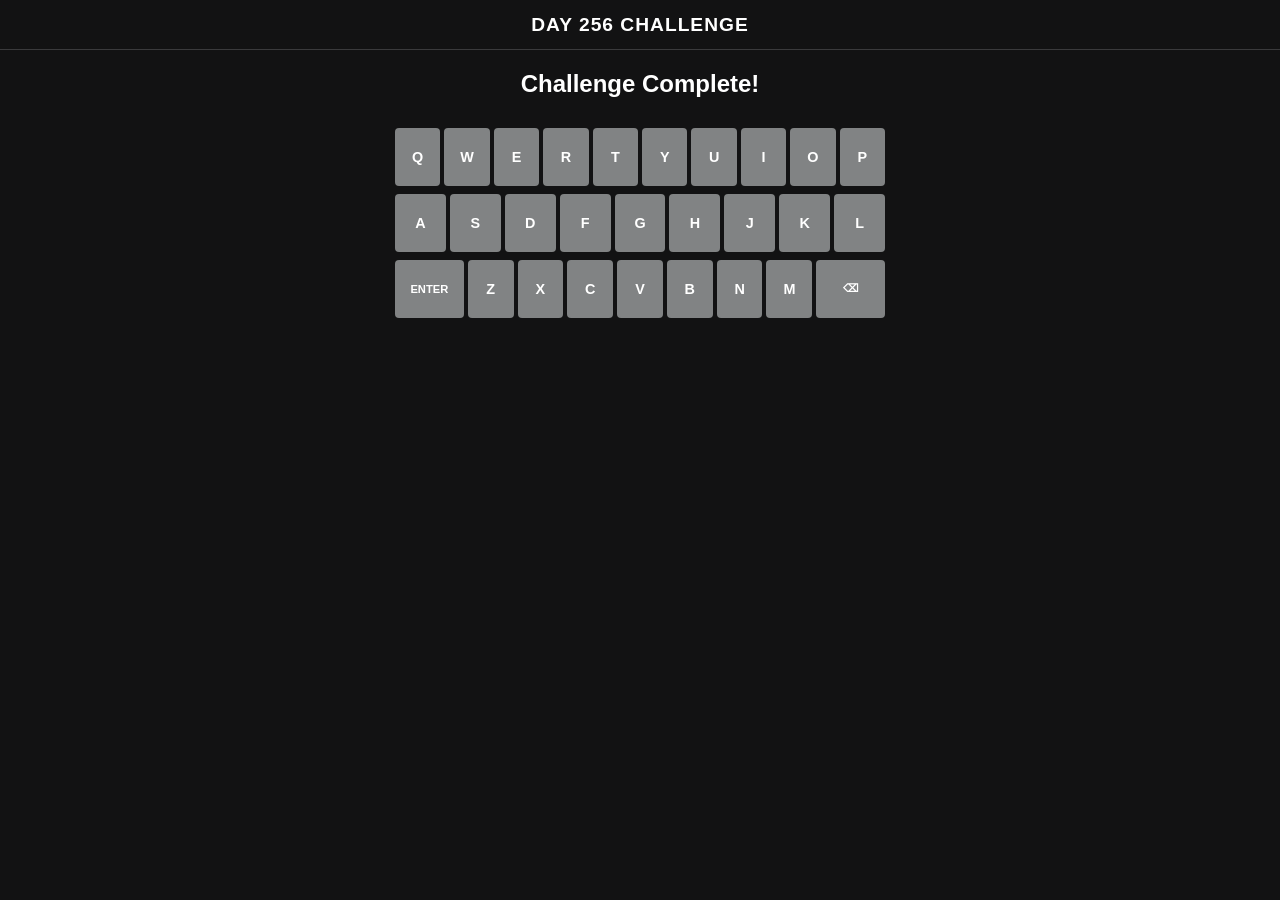
<file: index.html>
<!DOCTYPE html>
<html lang="en">
<head>
    <meta charset="UTF-8">
    <meta name="viewport" content="width=device-width, initial-scale=1.0, maximum-scale=1.0, user-scalable=no, viewport-fit=cover">
    <title>5-Day Wordle Challenge</title>
    <style>
        :root {
            --green: #6aaa64; --yellow: #c9b458; --gray: #3a3a3c;
            --black: #121213; --border: #3a3a3c; --white: #ffffff;
            --tile-size: min(65px, 13vw);
        }
        
        * { box-sizing: border-box; touch-action: manipulation; }

        body {
            background-color: var(--black); color: var(--white);
            font-family: -apple-system, BlinkMacSystemFont, "Segoe UI", Roboto, Helvetica, Arial, sans-serif;
            display: flex; flex-direction: column; 
            height: 100vh; height: -webkit-fill-available;
            margin: 0; overflow: hidden;
        }

        header { border-bottom: 1px solid var(--border); height: 50px; display: flex; align-items: center; justify-content: center; }
        header h1 { font-size: 1.2rem; margin: 0; text-transform: uppercase; letter-spacing: 1px; }

        #game-container { flex-grow: 1; display: flex; flex-direction: column; justify-content: center; align-items: center; gap: 5px; }
        .row { display: flex; gap: 5px; }

        /* Shake animation for invalid words */
        .shake { animation: shake 0.5s; }
        @keyframes shake {
            0%, 100% { transform: translateX(0); }
            20%, 60% { transform: translateX(-5px); }
            40%, 80% { transform: translateX(5px); }
        }

        .tile {
            width: var(--tile-size); height: var(--tile-size); 
            border: 2px solid var(--border);
            display: flex; justify-content: center; align-items: center;
            font-size: 1.8rem; font-weight: bold; text-transform: uppercase;
        }

        .tile[data-state="correct"] { background-color: var(--green); border-color: var(--green); }
        .tile[data-state="present"] { background-color: var(--yellow); border-color: var(--yellow); }
        .tile[data-state="absent"] { background-color: var(--gray); border-color: var(--gray); }
        
        #keyboard { padding: 10px 5px calc(10px + env(safe-area-inset-bottom)); width: 100%; max-width: 500px; margin: 0 auto; }
        .kb-row { display: flex; justify-content: center; gap: 4px; margin-bottom: 8px; }
        .key {
            background-color: #818384; border-radius: 4px; height: 58px;
            display: flex; justify-content: center; align-items: center;
            cursor: pointer; font-weight: bold; flex: 1; font-size: 0.9rem;
        }
        .key.large { flex: 1.5; font-size: 0.7rem; }

        /* Notification Toast */
        #toast {
            position: fixed; top: 15%; left: 50%; transform: translateX(-50%);
            background: white; color: black; padding: 10px 20px; border-radius: 5px;
            font-weight: bold; display: none; z-index: 1000;
        }

        #modal {
            position: fixed; top: 50%; left: 50%; transform: translate(-50%, -50%);
            background: #1a1a1b; padding: 25px; border-radius: 12px; border: 1px solid var(--border);
            text-align: center; display: none; z-index: 100; width: 85%; max-width: 320px;
        }
        #modal button { background: var(--green); color: white; border: none; padding: 12px 24px; font-weight: bold; border-radius: 4px; width: 100%; margin-top: 20px; }
    </style>
</head>
<body>

<div id="toast">Not in word list</div>
<header><h1>Day <span id="day-number">1</span> Challenge</h1></header>
<div id="game-container"></div>

<div id="keyboard">
    <div class="kb-row">
        <div class="key" onclick="handleKey('Q')">Q</div><div class="key" onclick="handleKey('W')">W</div><div class="key" onclick="handleKey('E')">E</div><div class="key" onclick="handleKey('R')">R</div><div class="key" onclick="handleKey('T')">T</div><div class="key" onclick="handleKey('Y')">Y</div><div class="key" onclick="handleKey('U')">U</div><div class="key" onclick="handleKey('I')">I</div><div class="key" onclick="handleKey('O')">O</div><div class="key" onclick="handleKey('P')">P</div>
    </div>
    <div class="kb-row">
        <div class="key" onclick="handleKey('A')">A</div><div class="key" onclick="handleKey('S')">S</div><div class="key" onclick="handleKey('D')">D</div><div class="key" onclick="handleKey('F')">F</div><div class="key" onclick="handleKey('G')">G</div><div class="key" onclick="handleKey('H')">H</div><div class="key" onclick="handleKey('J')">J</div><div class="key" onclick="handleKey('K')">K</div><div class="key" onclick="handleKey('L')">L</div>
    </div>
    <div class="kb-row">
        <div class="key large" onclick="handleKey('ENTER')">ENTER</div>
        <div class="key" onclick="handleKey('Z')">Z</div><div class="key" onclick="handleKey('X')">X</div><div class="key" onclick="handleKey('C')">C</div><div class="key" onclick="handleKey('V')">V</div><div class="key" onclick="handleKey('B')">B</div><div class="key" onclick="handleKey('N')">N</div><div class="key" onclick="handleKey('M')">M</div>
        <div class="key large" onclick="handleKey('BACKSPACE')">⌫</div>
    </div>
</div>

<div id="modal">
    <h2 id="modal-title"></h2>
    <p id="modal-msg"></p>
    <button onclick="share()">SHARE RESULTS 📋</button>
</div>

<script>
    const CHALLENGE_WORDS = ["COCCI", "BLAST", "SERUM", "STAIN", "CROSS"];
    const START_DATE = new Date("2026-03-24"); 
    
    let validWords = new Set();
    const dayIndex = Math.floor((new Date() - START_DATE) / (1000 * 60 * 60 * 24));
    const targetWord = (dayIndex >= 0 && dayIndex < 5) ? CHALLENGE_WORDS[dayIndex].toUpperCase() : "DONE";
    
    let currentGuess = "";
    let guesses = [];
    let gameOver = false;

    // Load dictionary from a public URL
    async function loadDictionary() {
        try {
            const resp = await fetch('https://raw.githubusercontent.com/charlesreid1/five-letter-words/master/sgb-words.txt');
            const text = await resp.text();
            validWords = new Set(text.toUpperCase().split('\n').map(w => w.trim()));
            // Also ensure your specific challenge words are in the valid list
            CHALLENGE_WORDS.forEach(w => validWords.add(w.toUpperCase()));
        } catch (e) {
            console.error("Dictionary failed to load", e);
        }
    }

    function initBoard() {
        document.getElementById('day-number').innerText = dayIndex + 1;
        const container = document.getElementById('game-container');
        if (targetWord === "DONE") {
            container.innerHTML = "<h2>Challenge Complete!</h2>";
            return;
        }
        for (let i = 0; i < 6; i++) {
            const row = document.createElement('div');
            row.className = 'row';
            row.id = `row-${i}`;
            for (let j = 0; j < 5; j++) {
                const tile = document.createElement('div');
                tile.className = 'tile';
                tile.id = `tile-${i}-${j}`;
                row.appendChild(tile);
            }
            container.appendChild(row);
        }
        const storageKey = `wordle_day_${dayIndex}`;
        const saved = JSON.parse(localStorage.getItem(storageKey));
        if (saved) { 
            guesses = saved.guesses; 
            gameOver = saved.gameOver;
            guesses.forEach((g, i) => revealWord(g, i));
            if (gameOver) setTimeout(showModal, 500);
        }
    }

    function handleKey(key) {
        if (gameOver || targetWord === "DONE") return;
        if (key === "ENTER") {
            if (currentGuess.length === 5) submitGuess();
        } else if (key === "BACKSPACE" || key === "⌫") {
            currentGuess = currentGuess.slice(0, -1);
        } else if (currentGuess.length < 5 && /^[A-Z]$/.test(key)) {
            currentGuess += key;
        }
        updateBoard();
    }

    function updateBoard() {
        const rowIdx = guesses.length;
        if (rowIdx > 5) return;
        for (let j = 0; j < 5; j++) {
            const tile = document.getElementById(`tile-${rowIdx}-${j}`);
            tile.innerText = currentGuess[j] || "";
            tile.style.borderColor = currentGuess[j] ? "#565758" : "";
        }
    }

    function showToast(msg) {
        const t = document.getElementById('toast');
        t.innerText = msg;
        t.style.display = 'block';
        setTimeout(() => t.style.display = 'none', 2000);
        
        const currentRow = document.getElementById(`row-${guesses.length}`);
        currentRow.classList.add('shake');
        setTimeout(() => currentRow.classList.remove('shake'), 500);
    }

    function submitGuess() {
        if (!validWords.has(currentGuess)) {
            showToast("Not in word list");
            return;
        }

        guesses.push(currentGuess);
        revealWord(currentGuess, guesses.length - 1);
        
        if (currentGuess === targetWord || guesses.length === 6) {
            gameOver = true;
            setTimeout(showModal, 1000);
        }
        
        localStorage.setItem(`wordle_day_${dayIndex}`, JSON.stringify({guesses, gameOver}));
        currentGuess = "";
    }

    function revealWord(guess, rowIdx) {
        const rowTiles = Array.from({length: 5}, (_, j) => document.getElementById(`tile-${rowIdx}-${j}`));
        const targetArr = targetWord.split('');
        
        guess.split('').forEach((letter, i) => {
            if (letter === targetWord[i]) {
                rowTiles[i].setAttribute('data-state', 'correct');
                targetArr[i] = null;
            }
        });

        guess.split('').forEach((letter, i) => {
            if (rowTiles[i].getAttribute('data-state')) return;
            const idx = targetArr.indexOf(letter);
            if (idx !== -1) {
                rowTiles[i].setAttribute('data-state', 'present');
                targetArr[idx] = null;
            } else {
                rowTiles[i].setAttribute('data-state', 'absent');
            }
        });
    }

    function showModal() {
        const win = guesses[guesses.length - 1] === targetWord;
        document.getElementById('modal-title').innerText = win ? "Genius!" : "Next time!";
        document.getElementById('modal-msg').innerText = win ? `Solved in ${guesses.length}/6` : `Word: ${targetWord}`;
        document.getElementById('modal').style.display = 'block';
    }

    async function share() {
        let grid = `Challenge Day ${dayIndex + 1} (${guesses.length}/6)\n`;
        guesses.forEach(g => {
            let rowStates = new Array(5).fill('⬛');
            let tempTarget = targetWord.split('');
            g.split('').forEach((l, i) => { if (l === targetWord[i]) { rowStates[i] = '🟩'; tempTarget[i] = null; } });
            g.split('').forEach((l, i) => {
                if (rowStates[i] !== '🟩') {
                    let idx = tempTarget.indexOf(l);
                    if (idx !== -1) { rowStates[i] = '🟨'; tempTarget[idx] = null; }
                }
            });
            grid += rowStates.join('') + "\n";
        });
        if (navigator.share) await navigator.share({ text: grid });
        else { navigator.clipboard.writeText(grid); alert("Copied!"); }
    }

    window.addEventListener('keydown', (e) => handleKey(e.key.toUpperCase()));
    loadDictionary().then(initBoard);
</script>
</body>
</html>
</file>
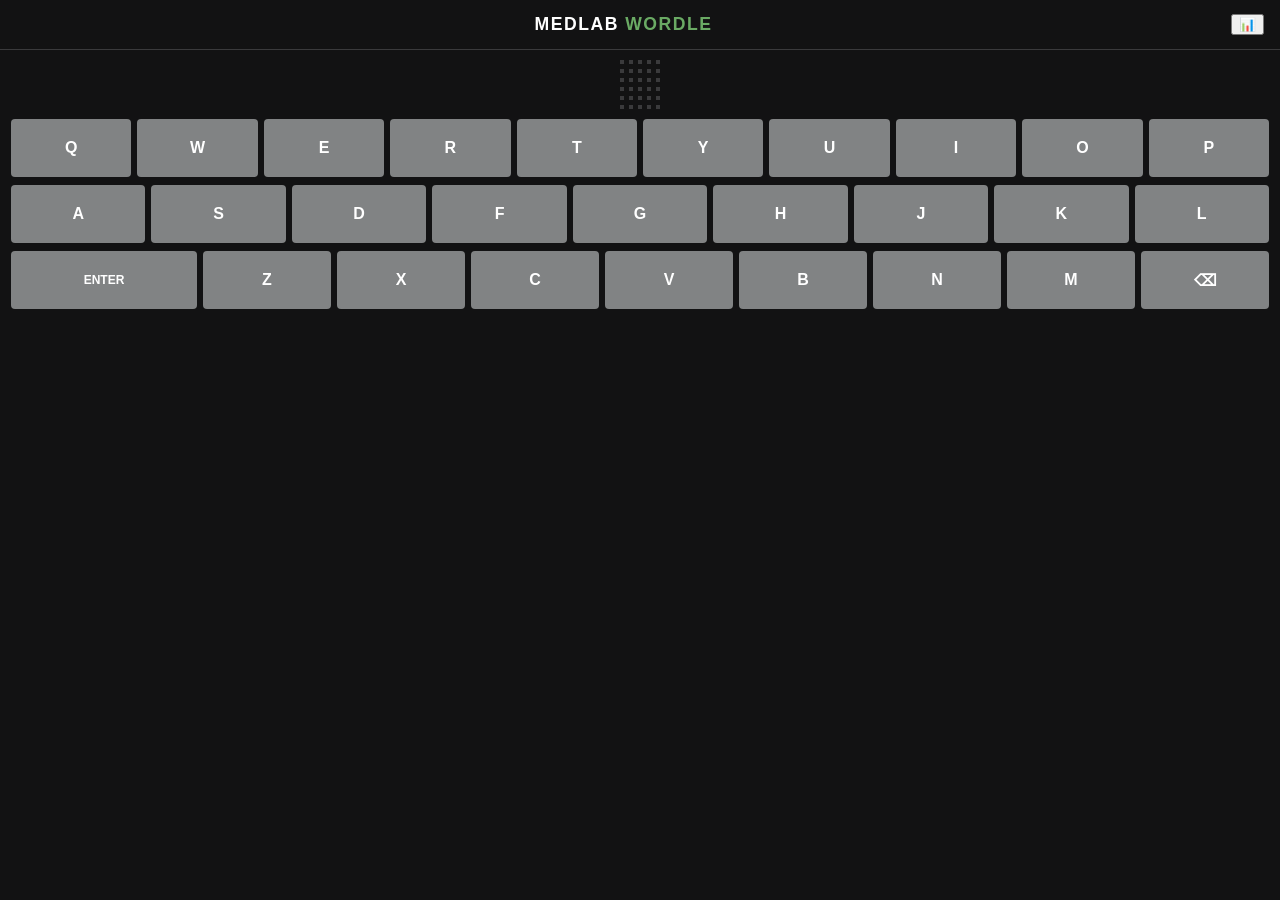
<file: medlab/wordle/index.html>
<!DOCTYPE html>
<html lang="en">
<head>
    <meta charset="UTF-8">
    <meta name="viewport" content="width=device-width, initial-scale=1.0, maximum-scale=1.0, user-scalable=0, viewport-fit=cover">
    <title>BCIT MedLab Wordle</title>
    <link rel="stylesheet" href="style.css">
</head>
<body>
    <header>
        <div class="menu-left"></div>
        <h1>MEDLAB <span class="highlight">WORDLE</span></h1>
        <div class="menu-right">
            <button id="stats-btn" onclick="showStats()">📊</button>
        </div>
    </header>

    <main id="game-container">
        <div id="board"></div>
    </main>

    <div id="keyboard"></div>

    <div id="modal-overlay" class="hidden">
        <div class="modal">
            <h2 id="modal-title">STATISTICS</h2>
            <div id="stats-content"></div>
            <p id="modal-message"></p>
            <div id="share-section" class="hidden">
                <button id="share-btn">SHARE RESULTS 📤</button>
            </div>
            <button class="close-btn" onclick="closeModal()">CLOSE</button>
        </div>
    </div>

    <div id="toast-container"></div>

    <script src="script.js"></script>
</body>
</html>
</file>
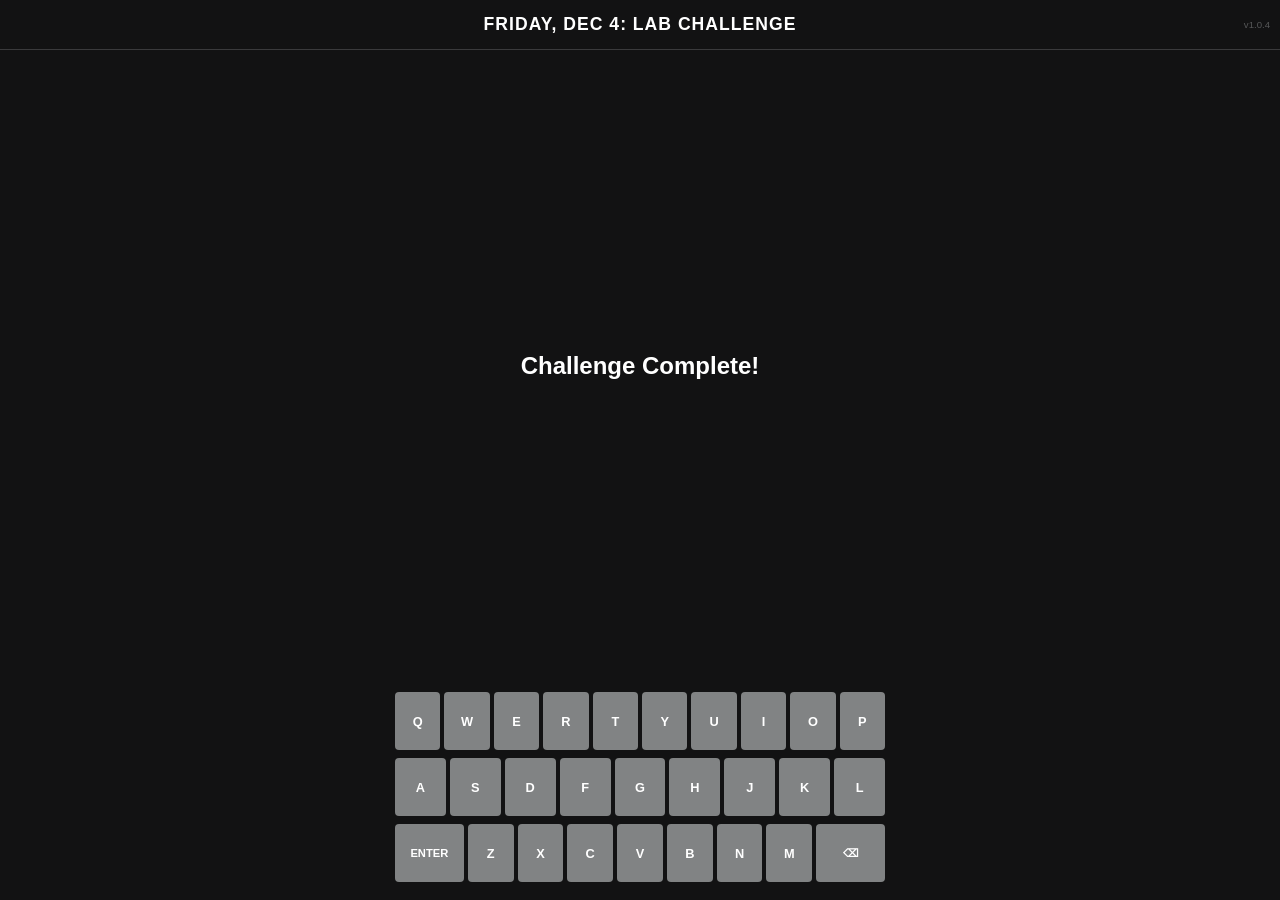
<file: test.html>
<!DOCTYPE html>
<html lang="en">
<head>
    <meta charset="UTF-8">
    <meta name="viewport" content="width=device-width, initial-scale=1.0, maximum-scale=1.0, user-scalable=no, viewport-fit=cover">
    <title>MedLab Wordle Challenge</title>
    <style>
        :root {
            --green: #6aaa64; --yellow: #c9b458; --gray: #3a3a3c;
            --black: #121213; --border: #3a3a3c; --white: #ffffff;
            --tile-size: min(65px, 13vw);
        }
        * { box-sizing: border-box; }
        body {
            background-color: var(--black); color: var(--white);
            font-family: -apple-system, BlinkMacSystemFont, "Segoe UI", Roboto, Helvetica, Arial, sans-serif;
            display: flex; flex-direction: column; 
            height: 100dvh; /* Dynamic height for mobile toolbars */
            margin: 0; 
            overflow-y: auto; 
            -webkit-overflow-scrolling: touch;
        }
        header { border-bottom: 1px solid var(--border); min-height: 50px; display: flex; align-items: center; justify-content: center; position: relative; flex-shrink: 0; }
        header h1 { font-size: 1.1rem; margin: 0; text-transform: uppercase; letter-spacing: 1px; }
        .version-tag { position: absolute; right: 10px; font-size: 0.6rem; color: #565758; }

        #game-container { flex-grow: 1; display: flex; flex-direction: column; justify-content: center; align-items: center; gap: 5px; padding: 10px 0; }
        .row { display: flex; gap: 5px; }
        .tile {
            width: var(--tile-size); height: var(--tile-size); border: 2px solid var(--border);
            display: flex; justify-content: center; align-items: center;
            font-size: 1.8rem; font-weight: bold; text-transform: uppercase;
        }
        .tile[data-state="correct"], .key[data-state="correct"] { background-color: var(--green); border-color: var(--green); color: white; }
        .tile[data-state="present"], .key[data-state="present"] { background-color: var(--yellow); border-color: var(--yellow); color: white; }
        .tile[data-state="absent"], .key[data-state="absent"] { background-color: var(--gray); border-color: var(--gray); color: white; }
        
        #keyboard { padding: 10px 5px; width: 100%; max-width: 500px; margin: 0 auto; flex-shrink: 0; touch-action: manipulation; }
        .kb-row { display: flex; justify-content: center; gap: 4px; margin-bottom: 8px; }
        .key {
            background-color: #818384; border-radius: 4px; height: 58px;
            display: flex; justify-content: center; align-items: center;
            cursor: pointer; font-weight: bold; flex: 1; font-size: 0.8rem; transition: background 0.2s;
        }
        .key.large { flex: 1.5; font-size: 0.7rem; }
        #toast { position: fixed; top: 15%; left: 50%; transform: translateX(-50%); background: white; color: black; padding: 10px 20px; border-radius: 5px; font-weight: bold; display: none; z-index: 1000; }
        #modal { position: fixed; top: 50%; left: 50%; transform: translate(-50%, -50%); background: #1a1a1b; padding: 25px; border-radius: 12px; border: 1px solid var(--border); text-align: center; display: none; z-index: 100; width: 85%; max-width: 320px; }
        button { background: var(--green); color: white; border: none; padding: 12px 24px; font-weight: bold; border-radius: 4px; width: 100%; margin-top: 20px; cursor: pointer; }
    </style>
</head>
<body>

<div id="toast">Not in word list</div>
<header>
    <h1><span id="date-display"></span>: Lab Challenge</h1>
    <span class="version-tag" id="v-display"></span>
</header>
<div id="game-container"></div>

<div id="keyboard">
    <div class="kb-row">
        <div class="key" id="key-Q" onclick="handleKey('Q')">Q</div><div class="key" id="key-W" onclick="handleKey('W')">W</div><div class="key" id="key-E" onclick="handleKey('E')">E</div><div class="key" id="key-R" onclick="handleKey('R')">R</div><div class="key" id="key-T" onclick="handleKey('T')">T</div><div class="key" id="key-Y" onclick="handleKey('Y')">Y</div><div class="key" id="key-U" onclick="handleKey('U')">U</div><div class="key" id="key-I" onclick="handleKey('I')">I</div><div class="key" id="key-O" onclick="handleKey('O')">O</div><div class="key" id="key-P" onclick="handleKey('P')">P</div>
    </div>
    <div class="kb-row">
        <div class="key" id="key-A" onclick="handleKey('A')">A</div><div class="key" id="key-S" onclick="handleKey('S')">S</div><div class="key" id="key-D" onclick="handleKey('D')">D</div><div class="key" id="key-F" onclick="handleKey('F')">F</div><div class="key" id="key-G" onclick="handleKey('G')">G</div><div class="key" id="key-H" onclick="handleKey('H')">H</div><div class="key" id="key-J" onclick="handleKey('J')">J</div><div class="key" id="key-K" onclick="handleKey('K')">K</div><div class="key" id="key-L" onclick="handleKey('L')">L</div>
    </div>
    <div class="kb-row">
        <div class="key large" onclick="handleKey('ENTER')">ENTER</div>
        <div class="key" id="key-Z" onclick="handleKey('Z')">Z</div><div class="key" id="key-X" onclick="handleKey('X')">X</div><div class="key" id="key-C" onclick="handleKey('C')">C</div><div class="key" id="key-V" onclick="handleKey('V')">V</div><div class="key" id="key-B" onclick="handleKey('B')">B</div><div class="key" id="key-N" onclick="handleKey('N')">N</div><div class="key" id="key-M" onclick="handleKey('M')">M</div>
        <div class="key large" onclick="handleKey('BACKSPACE')">⌫</div>
    </div>
</div>

<div id="modal">
    <h2 id="modal-title"></h2>
    <p id="modal-msg"></p>
    <button onclick="share()">SHARE RESULTS 📋</button>
</div>

<script>
    const APP_VERSION = "1.0.4"; 
    const CHALLENGE_WORDS = ["EOSIN", "SPORE", "SWABS", "CODON", "STREP", "URINE", "LIPID", "GLASS", "METER", "AMINE", "CLONE", "SMEAR", "FLUID", "TOXIC", "RACKS", "DONOR", "HEART", "PIPET", "TUBES", "TRACE", "VIRUS", "NERVE", "GRAFT", "SLIDE", "YEAST", "COCCI", "DNASE", "FUNGI", "BLOOD", "ERROR", "PANEL", "CYSTS", "CURVE", "MOLAR", "TITER", "LIMIT", "BENCH", "FEVER", "LYMPH", "STAPH", "BLAST", "LUNGS", "ACIDS", "LOCUS", "GROUP", "PRION", "MICRO", "PROBE", "MIXER", "EXONS", "SUGAR", "FLORA", "CLOTS", "IONIC", "BRAIN", "RNASE", "SERUM", "BLIND", "LASER", "BLEED", "AGARS", "FOCUS", "ROTOR", "PHAGE", "DOSES", "EDEMA", "BASES", "DRUGS", "HELIX", "MUCUS", "FATAL", "ASSAY", "GLOVE", "HOODS", "CILIA", "STAIN", "RENAL", "CYCLE", "NODES", "PETRI", "GRAMS", "BONES", "KREBS", "ORGAN", "ACUTE", "PRICK", "GAUGE", "BROTH", "COATS", "PUMPS", "RANGE", "BATCH", "GRAPH", "SLANT", "GLAND", "LIVER", "GENES", "TOXIN", "STAGE", "FLASK"];
    const START_DATE = new Date(2026, 3, 9); 
    const LAB_WORDS = ["AGAR", "STAIN", "MEDIA", "VIRUS", "COCCI", "GRAMS", "SLIDE", "SPORE", "YEAST", "PRION", "PETRI", "TUBES", "SWABS", "ASSAY", "TITRE", "TOXIN", "AEROB", "SERUM", "HYPHA", "FUNGI", "BLAST", "BASOS", "EOSIN", "LYMPH", "NEUTS", "PLASMA", "DIFFS", "DONOR", "CROSS", "MATCH", "ABPOS", "ABNEG", "RHNEG", "RHPOS", "TYPED", "GROUP", "COOMB", "LIPID", "RENAL", "URINE", "BASES", "SALTS", "ACIDS", "SUGAR", "PANEL", "TESTS", "ELISA", "PTINR", "URATE", "SALVA", "FECES", "FIXES", "BLOCK", "MOUNT", "SLICE", "GROSS", "CLEAR", "ORGAN", "EMBED", "LUCID", "VALVE", "NODES", "WBCS", "RBCS", "PLTS", "LYSIS", "HEMES", "TISSUE"];

    let validWords = new Set();
    const dayIndex = Math.floor((new Date() - START_DATE) / (1000 * 60 * 60 * 24));
    const targetWord = (dayIndex >= 0 && dayIndex < CHALLENGE_WORDS.length) ? CHALLENGE_WORDS[dayIndex].toUpperCase() : "DONE";
    
    // SINGLE SOURCE OF TRUTH (State)
    let gameState = {
        guesses: [],
        currentGuess: "",
        gameOver: false,
        keyStates: {}
    };

    function initBoard() {
        // Version and Date setup
        const savedVersion = localStorage.getItem('ml_wordle_v');
        if (savedVersion !== APP_VERSION) { localStorage.clear(); localStorage.setItem('ml_wordle_v', APP_VERSION); }
        document.getElementById('v-display').innerText = "v" + APP_VERSION;
        document.getElementById('date-display').innerText = new Date().toLocaleDateString(undefined, { weekday: 'long', month: 'short', day: 'numeric' });

        const container = document.getElementById('game-container');
        if (targetWord === "DONE") { container.innerHTML = "<h2>Challenge Complete!</h2>"; return; }

        // Create empty HTML grid once
        for (let i = 0; i < 6; i++) {
            const row = document.createElement('div');
            row.className = 'row'; row.id = `row-${i}`;
            for (let j = 0; j < 5; j++) {
                const tile = document.createElement('div');
                tile.className = 'tile'; tile.id = `tile-${i}-${j}`;
                row.appendChild(tile);
            }
            container.appendChild(row);
        }

        // Load saved state
        const saved = JSON.parse(localStorage.getItem(`wordle_day_${dayIndex}`));
        if (saved) {
            gameState.guesses = saved.guesses;
            gameState.gameOver = saved.gameOver;
            // Pre-calculate keyboard colors for saved guesses
            gameState.guesses.forEach(g => calculateKeyStates(g));
            if (gameState.gameOver) setTimeout(showModal, 500);
        }
        render();
    }

    function render() {
        if (targetWord === "DONE") return;
        
        for (let i = 0; i < 6; i++) {
            const guess = gameState.guesses[i];
            const isCurrentRow = (i === gameState.guesses.length);
            
            for (let j = 0; j < 5; j++) {
                const tile = document.getElementById(`tile-${i}-${j}`);
                if (guess) {
                    // Finished row: show letter and color
                    tile.innerText = guess[j];
                    tile.setAttribute('data-state', getLetterState(guess, j));
                } else if (isCurrentRow) {
                    // Active typing row
                    tile.innerText = gameState.currentGuess[j] || "";
                    tile.style.borderColor = gameState.currentGuess[j] ? "#565758" : "";
                    tile.removeAttribute('data-state');
                } else {
                    // Future row
                    tile.innerText = "";
                    tile.removeAttribute('data-state');
                }
            }
        }
        // Update keyboard colors
        for (const [letter, state] of Object.entries(gameState.keyStates)) {
            const keyEl = document.getElementById(`key-${letter}`);
            if (keyEl) keyEl.setAttribute('data-state', state);
        }
    }

    function getLetterState(guess, index) {
        const letter = guess[index];
        if (letter === targetWord[index]) return 'correct';
        
        // Complex logic for yellow to prevent double-highlights
        const targetArr = targetWord.split('');
        const guessArr = guess.split('');
        
        // Remove greens from consideration
        guessArr.forEach((l, i) => { if (l === targetWord[i]) targetArr[i] = null; });
        
        if (targetArr.includes(letter)) {
            // Only mark yellow if this specific instance hasn't been matched
            const firstIdx = targetArr.indexOf(letter);
            targetArr[firstIdx] = null;
            
            // Check if our current index is the one that deserves the yellow
            let countBefore = 0;
            for(let k=0; k<=index; k++) { if(guessArr[k] === letter && guessArr[k] !== targetWord[k]) countBefore++; }
            
            let targetCount = targetWord.split('').filter(l => l === letter).length;
            let greenCount = guessArr.filter((l, i) => l === letter && l === targetWord[i]).length;
            
            return countBefore <= (targetCount - greenCount) ? 'present' : 'absent';
        }
        return 'absent';
    }

    function calculateKeyStates(guess) {
        guess.split('').forEach((letter, i) => {
            const state = (letter === targetWord[i]) ? 'correct' : (targetWord.includes(letter) ? 'present' : 'absent');
            const priority = { 'correct': 3, 'present': 2, 'absent': 1, undefined: 0 };
            if (priority[state] > (priority[gameState.keyStates[letter]] || 0)) {
                gameState.keyStates[letter] = state;
            }
        });
    }

    function handleKey(key) {
        if (gameState.gameOver || targetWord === "DONE") return;
        if (key === "ENTER") { if (gameState.currentGuess.length === 5) submitGuess(); }
        else if (key === "BACKSPACE" || key === "⌫") { gameState.currentGuess = gameState.currentGuess.slice(0, -1); }
        else if (gameState.currentGuess.length < 5 && /^[A-Z]$/.test(key)) { gameState.currentGuess += key; }
        render();
    }

    function submitGuess() {
        if (!validWords.has(gameState.currentGuess)) {
            const t = document.getElementById('toast');
            t.style.display = 'block'; setTimeout(() => t.style.display = 'none', 2000);
            return;
        }
        const guess = gameState.currentGuess;
        gameState.guesses.push(guess);
        calculateKeyStates(guess);
        
        if (guess === targetWord || gameState.guesses.length === 6) {
            gameState.gameOver = true;
            setTimeout(showModal, 1000);
        }
        
        localStorage.setItem(`wordle_day_${dayIndex}`, JSON.stringify({guesses: gameState.guesses, gameOver: gameState.gameOver}));
        gameState.currentGuess = "";
        render();
    }

    function showModal() {
        const win = gameState.guesses[gameState.guesses.length - 1] === targetWord;
        document.getElementById('modal-title').innerText = win ? "Genius!" : "Result Out:";
        document.getElementById('modal-msg').innerText = win ? `Solved in ${gameState.guesses.length}/6` : `Target: ${targetWord}`;
        document.getElementById('modal').style.display = 'block';
    }

    async function share() {
        const dateStr = new Date().toLocaleDateString(undefined, { month: 'short', day: 'numeric' });
        let grid = `Lab Wordle ${dateStr} (${gameState.guesses.length}/6)\n`;
        
        gameState.guesses.forEach(g => {
            let rowIcons = ["⬛","⬛","⬛","⬛","⬛"];
            let tempTarget = targetWord.split('');
            g.split('').forEach((l, i) => { if (l === targetWord[i]) { rowIcons[i] = '🟩'; tempTarget[i] = null; } });
            g.split('').forEach((l, i) => {
                if (rowIcons[i] !== '🟩') {
                    let idx = tempTarget.indexOf(l);
                    if (idx !== -1) { rowIcons[i] = '🟨'; tempTarget[idx] = null; }
                }
            });
            grid += rowIcons.join('') + "\n";
        });
        if (navigator.share) await navigator.share({ text: grid });
        else { navigator.clipboard.writeText(grid); alert("Results copied to clipboard!"); }
    }

    async function loadDictionary() {
        try {
            const resp = await fetch('https://raw.githubusercontent.com/charlesreid1/five-letter-words/master/sgb-words.txt');
            const text = await resp.text();
            validWords = new Set(text.toUpperCase().split('\n').map(w => w.trim()));
            LAB_WORDS.forEach(w => validWords.add(w.toUpperCase()));
            CHALLENGE_WORDS.forEach(w => validWords.add(w.toUpperCase()));
        } catch (e) { console.error("Dictionary fail", e); }
    }

    window.addEventListener('keydown', (e) => handleKey(e.key.toUpperCase()));
    loadDictionary().then(initBoard);
</script>
</body>
</html>
</file>
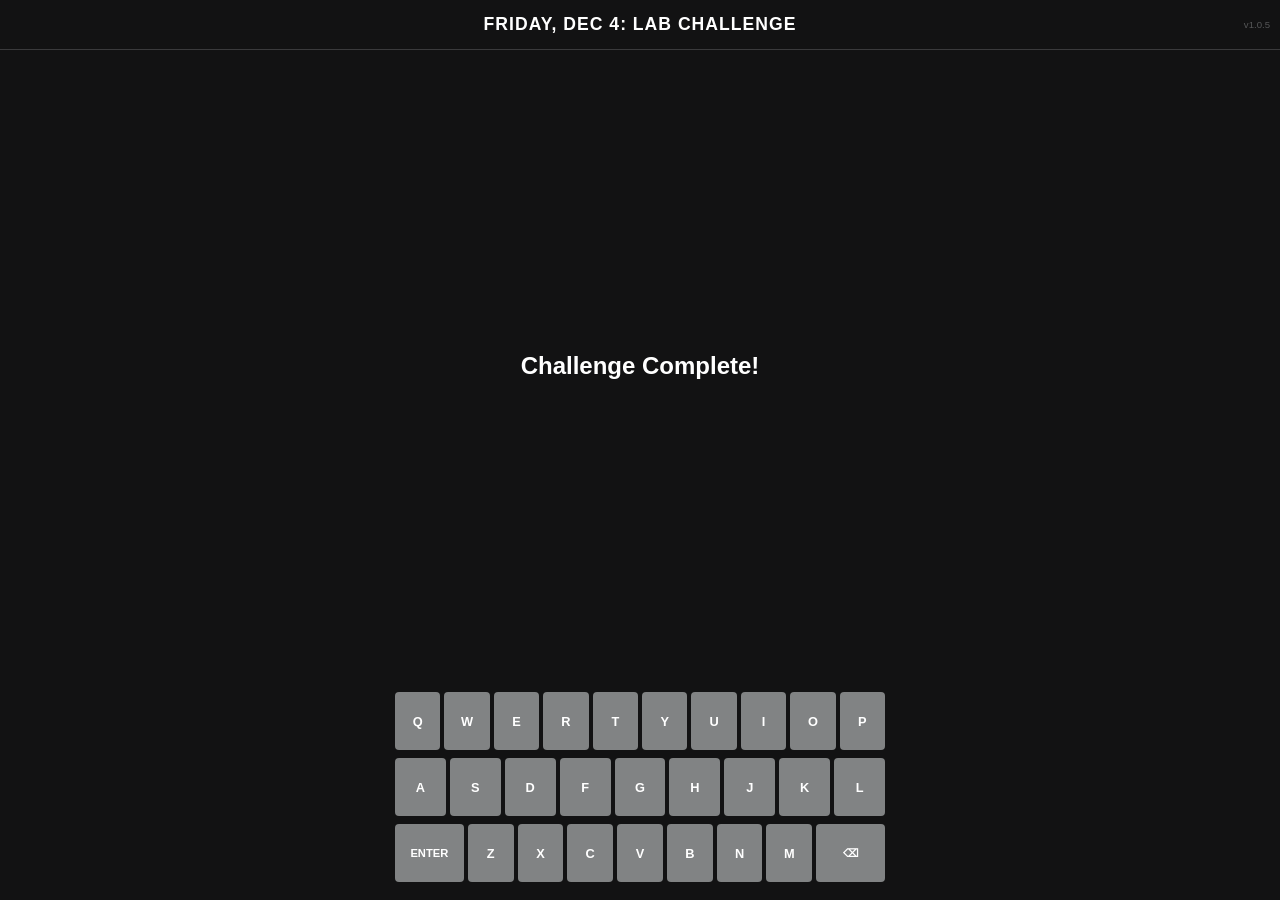
<file: wordle.html>
<!DOCTYPE html>
<html lang="en">
<head>
    <meta charset="UTF-8">
    <meta name="viewport" content="width=device-width, initial-scale=1.0, maximum-scale=1.0, user-scalable=no, viewport-fit=cover">
    <title>MedLab Wordle Challenge</title>
    <style>
        :root {
            --green: #6aaa64; --yellow: #c9b458; --gray: #3a3a3c;
            --black: #121213; --border: #3a3a3c; --white: #ffffff;
            --tile-size: min(65px, 13vw);
        }
        * { box-sizing: border-box; }
        body {
            background-color: var(--black); color: var(--white);
            font-family: -apple-system, BlinkMacSystemFont, "Segoe UI", Roboto, Helvetica, Arial, sans-serif;
            display: flex; flex-direction: column; 
            height: 100dvh; /* Dynamic height for mobile toolbars */
            margin: 0; 
            overflow-y: auto; 
            -webkit-overflow-scrolling: touch;
        }
        header { border-bottom: 1px solid var(--border); min-height: 50px; display: flex; align-items: center; justify-content: center; position: relative; flex-shrink: 0; }
        header h1 { font-size: 1.1rem; margin: 0; text-transform: uppercase; letter-spacing: 1px; }
        .version-tag { position: absolute; right: 10px; font-size: 0.6rem; color: #565758; }

        #game-container { flex-grow: 1; display: flex; flex-direction: column; justify-content: center; align-items: center; gap: 5px; padding: 10px 0; }
        .row { display: flex; gap: 5px; }
        .tile {
            width: var(--tile-size); height: var(--tile-size); border: 2px solid var(--border);
            display: flex; justify-content: center; align-items: center;
            font-size: 1.8rem; font-weight: bold; text-transform: uppercase;
        }
        .tile[data-state="correct"], .key[data-state="correct"] { background-color: var(--green); border-color: var(--green); color: white; }
        .tile[data-state="present"], .key[data-state="present"] { background-color: var(--yellow); border-color: var(--yellow); color: white; }
        .tile[data-state="absent"], .key[data-state="absent"] { background-color: var(--gray); border-color: var(--gray); color: white; }
        
        #keyboard { padding: 10px 5px; width: 100%; max-width: 500px; margin: 0 auto; flex-shrink: 0; touch-action: manipulation; }
        .kb-row { display: flex; justify-content: center; gap: 4px; margin-bottom: 8px; }
        .key {
            background-color: #818384; border-radius: 4px; height: 58px;
            display: flex; justify-content: center; align-items: center;
            cursor: pointer; font-weight: bold; flex: 1; font-size: 0.8rem; transition: background 0.2s;
        }
        .key.large { flex: 1.5; font-size: 0.7rem; }
        #toast { position: fixed; top: 15%; left: 50%; transform: translateX(-50%); background: white; color: black; padding: 10px 20px; border-radius: 5px; font-weight: bold; display: none; z-index: 1000; }
        #modal { position: fixed; top: 50%; left: 50%; transform: translate(-50%, -50%); background: #1a1a1b; padding: 25px; border-radius: 12px; border: 1px solid var(--border); text-align: center; display: none; z-index: 100; width: 85%; max-width: 320px; }
        button { background: var(--green); color: white; border: none; padding: 12px 24px; font-weight: bold; border-radius: 4px; width: 100%; margin-top: 20px; cursor: pointer; }
    </style>
</head>
<body>

<div id="toast">Not in word list</div>
<header>
    <h1><span id="date-display"></span>: Lab Challenge</h1>
    <span class="version-tag" id="v-display"></span>
</header>
<div id="game-container"></div>

<div id="keyboard">
    <div class="kb-row">
        <div class="key" id="key-Q" onclick="handleKey('Q')">Q</div><div class="key" id="key-W" onclick="handleKey('W')">W</div><div class="key" id="key-E" onclick="handleKey('E')">E</div><div class="key" id="key-R" onclick="handleKey('R')">R</div><div class="key" id="key-T" onclick="handleKey('T')">T</div><div class="key" id="key-Y" onclick="handleKey('Y')">Y</div><div class="key" id="key-U" onclick="handleKey('U')">U</div><div class="key" id="key-I" onclick="handleKey('I')">I</div><div class="key" id="key-O" onclick="handleKey('O')">O</div><div class="key" id="key-P" onclick="handleKey('P')">P</div>
    </div>
    <div class="kb-row">
        <div class="key" id="key-A" onclick="handleKey('A')">A</div><div class="key" id="key-S" onclick="handleKey('S')">S</div><div class="key" id="key-D" onclick="handleKey('D')">D</div><div class="key" id="key-F" onclick="handleKey('F')">F</div><div class="key" id="key-G" onclick="handleKey('G')">G</div><div class="key" id="key-H" onclick="handleKey('H')">H</div><div class="key" id="key-J" onclick="handleKey('J')">J</div><div class="key" id="key-K" onclick="handleKey('K')">K</div><div class="key" id="key-L" onclick="handleKey('L')">L</div>
    </div>
    <div class="kb-row">
        <div class="key large" onclick="handleKey('ENTER')">ENTER</div>
        <div class="key" id="key-Z" onclick="handleKey('Z')">Z</div><div class="key" id="key-X" onclick="handleKey('X')">X</div><div class="key" id="key-C" onclick="handleKey('C')">C</div><div class="key" id="key-V" onclick="handleKey('V')">V</div><div class="key" id="key-B" onclick="handleKey('B')">B</div><div class="key" id="key-N" onclick="handleKey('N')">N</div><div class="key" id="key-M" onclick="handleKey('M')">M</div>
        <div class="key large" onclick="handleKey('BACKSPACE')">⌫</div>
    </div>
</div>

<div id="modal">
    <h2 id="modal-title"></h2>
    <p id="modal-msg"></p>
    <button onclick="share()">SHARE RESULTS 📋</button>
</div>

<script>
    const APP_VERSION = "1.0.5"; 
    const CHALLENGE_WORDS = [
        "EOSIN", "SPORE", "SWABS", "CODON", "STREP",
        "URINE", "LIPID", "KOVAC", "DNASE", "KREBS",
        "CLONE", "SMEAR", "FLUID", "TOXIC", "RACKS",
        "DONOR", "HEART", "PIPET", "TUBES", "TRACE",
        "VIRUS", "NERVE", "GRAFT", "SLIDE", "YEAST",
        "COCCI", "GLASS", "FUNGI", "BLOOD", "ERROR",
        "PANEL", "CYSTS", "CURVE", "MOLAR", "TITRE",
        "LIMIT", "BENCH", "FEVER", "LYMPH", "STAPH",
        "BLAST", "LUNGS", "ACIDS", "LOCUS", "GROUP",
        "PRION", "MICRO", "PROBE", "MIXER", "EXONS",
        "SUGAR", "FLORA", "CLOTS", "IONIC", "BRAIN",
        "RNASE", "SERUM", "BLIND", "LASER", "BLEED",
        "AGARS", "FOCUS", "ROTOR", "PHAGE", "DOSES",
        "EDEMA", "BASES", "DRUGS", "HELIX", "MUCUS",
        "FATAL", "ASSAY", "GLOVE", "HOODS", "CILIA",
        "STAIN", "RENAL", "CYCLE", "NODES", "PETRI",
        "GRAMS", "BONES", "AMINE", "ORGAN", "ACUTE",
        "PRICK", "GAUGE", "BROTH", "COATS", "PUMPS",
        "RANGE", "BATCH", "GRAPH", "SLANT", "GLAND",
        "LIVER", "GENES", "TOXIN", "STAGE", "FLASK",
        "LACTO"
    ];
    const START_DATE = new Date(2026, 3, 9); 
    const LAB_WORDS = [
        "AGAR", "STAIN", "MEDIA", "VIRUS", "COCCI",
        "GRAMS", "SLIDE", "SPORE", "YEAST", "PRION",
        "PETRI", "TUBES", "SWABS", "ASSAY", "TITRE",
        "TOXIN", "AEROB", "SERUM", "HYPHA", "FUNGI",
        "BLAST", "BASOS", "EOSIN", "LYMPH", "NEUTS",
        "PLASMA", "DIFFS", "DONOR", "CROSS", "MATCH",
        "ABPOS", "ABNEG", "RHNEG", "RHPOS", "TYPED",
        "GROUP", "COOMB", "LIPID", "RENAL", "URINE",
        "BASES", "SALTS", "ACIDS", "SUGAR", "PANEL",
        "TESTS", "ELISA", "PTINR", "URATE", "SALVA",
        "FECES", "FIXES", "BLOCK", "MOUNT", "SLICE",
        "GROSS", "CLEAR", "ORGAN", "EMBED", "LUCID",
        "VALVE", "NODES", "LYSIS", "HEMES", "TISSUE"
    ];

    let validWords = new Set();
    const dayIndex = Math.floor((new Date() - START_DATE) / (1000 * 60 * 60 * 24));
    const targetWord = (dayIndex >= 0 && dayIndex < CHALLENGE_WORDS.length) ? CHALLENGE_WORDS[dayIndex].toUpperCase() : "DONE";
    
    // SINGLE SOURCE OF TRUTH (State)
    let gameState = {
        guesses: [],
        currentGuess: "",
        gameOver: false,
        keyStates: {}
    };

    function initBoard() {
        // Version and Date setup
        const savedVersion = localStorage.getItem('ml_wordle_v');
        if (savedVersion !== APP_VERSION) { localStorage.clear(); localStorage.setItem('ml_wordle_v', APP_VERSION); }
        document.getElementById('v-display').innerText = "v" + APP_VERSION;
        document.getElementById('date-display').innerText = new Date().toLocaleDateString(undefined, { weekday: 'long', month: 'short', day: 'numeric' });

        const container = document.getElementById('game-container');
        if (targetWord === "DONE") { container.innerHTML = "<h2>Challenge Complete!</h2>"; return; }

        // Create empty HTML grid once
        for (let i = 0; i < 6; i++) {
            const row = document.createElement('div');
            row.className = 'row'; row.id = `row-${i}`;
            for (let j = 0; j < 5; j++) {
                const tile = document.createElement('div');
                tile.className = 'tile'; tile.id = `tile-${i}-${j}`;
                row.appendChild(tile);
            }
            container.appendChild(row);
        }

        // Load saved state
        const saved = JSON.parse(localStorage.getItem(`wordle_day_${dayIndex}`));
        if (saved) {
            gameState.guesses = saved.guesses;
            gameState.gameOver = saved.gameOver;
            // Pre-calculate keyboard colors for saved guesses
            gameState.guesses.forEach(g => calculateKeyStates(g));
            if (gameState.gameOver) setTimeout(showModal, 500);
        }
        render();
    }

    function render() {
        if (targetWord === "DONE") return;
        
        for (let i = 0; i < 6; i++) {
            const guess = gameState.guesses[i];
            const isCurrentRow = (i === gameState.guesses.length);
            
            for (let j = 0; j < 5; j++) {
                const tile = document.getElementById(`tile-${i}-${j}`);
                if (guess) {
                    // Finished row: show letter and color
                    tile.innerText = guess[j];
                    tile.setAttribute('data-state', getLetterState(guess, j));
                } else if (isCurrentRow) {
                    // Active typing row
                    tile.innerText = gameState.currentGuess[j] || "";
                    tile.style.borderColor = gameState.currentGuess[j] ? "#565758" : "";
                    tile.removeAttribute('data-state');
                } else {
                    // Future row
                    tile.innerText = "";
                    tile.removeAttribute('data-state');
                }
            }
        }
        // Update keyboard colors
        for (const [letter, state] of Object.entries(gameState.keyStates)) {
            const keyEl = document.getElementById(`key-${letter}`);
            if (keyEl) keyEl.setAttribute('data-state', state);
        }
    }

    function getLetterState(guess, index) {
        const letter = guess[index];
        if (letter === targetWord[index]) return 'correct';
        
        // Complex logic for yellow to prevent double-highlights
        const targetArr = targetWord.split('');
        const guessArr = guess.split('');
        
        // Remove greens from consideration
        guessArr.forEach((l, i) => { if (l === targetWord[i]) targetArr[i] = null; });
        
        if (targetArr.includes(letter)) {
            // Only mark yellow if this specific instance hasn't been matched
            const firstIdx = targetArr.indexOf(letter);
            targetArr[firstIdx] = null;
            
            // Check if our current index is the one that deserves the yellow
            let countBefore = 0;
            for(let k=0; k<=index; k++) { if(guessArr[k] === letter && guessArr[k] !== targetWord[k]) countBefore++; }
            
            let targetCount = targetWord.split('').filter(l => l === letter).length;
            let greenCount = guessArr.filter((l, i) => l === letter && l === targetWord[i]).length;
            
            return countBefore <= (targetCount - greenCount) ? 'present' : 'absent';
        }
        return 'absent';
    }

    function calculateKeyStates(guess) {
        guess.split('').forEach((letter, i) => {
            const state = (letter === targetWord[i]) ? 'correct' : (targetWord.includes(letter) ? 'present' : 'absent');
            const priority = { 'correct': 3, 'present': 2, 'absent': 1, undefined: 0 };
            if (priority[state] > (priority[gameState.keyStates[letter]] || 0)) {
                gameState.keyStates[letter] = state;
            }
        });
    }

    function handleKey(key) {
        if (gameState.gameOver || targetWord === "DONE") return;
        if (key === "ENTER") { if (gameState.currentGuess.length === 5) submitGuess(); }
        else if (key === "BACKSPACE" || key === "⌫") { gameState.currentGuess = gameState.currentGuess.slice(0, -1); }
        else if (gameState.currentGuess.length < 5 && /^[A-Z]$/.test(key)) { gameState.currentGuess += key; }
        render();
    }

    function submitGuess() {
        if (!validWords.has(gameState.currentGuess)) {
            const t = document.getElementById('toast');
            t.style.display = 'block'; setTimeout(() => t.style.display = 'none', 2000);
            return;
        }
        const guess = gameState.currentGuess;
        gameState.guesses.push(guess);
        calculateKeyStates(guess);
        
        if (guess === targetWord || gameState.guesses.length === 6) {
            gameState.gameOver = true;
            setTimeout(showModal, 1000);
        }
        
        localStorage.setItem(`wordle_day_${dayIndex}`, JSON.stringify({guesses: gameState.guesses, gameOver: gameState.gameOver}));
        gameState.currentGuess = "";
        render();
    }

    function showModal() {
        const win = gameState.guesses[gameState.guesses.length - 1] === targetWord;
        document.getElementById('modal-title').innerText = win ? "Genius!" : "Result Out:";
        document.getElementById('modal-msg').innerText = win ? `Solved in ${gameState.guesses.length}/6` : `Target: ${targetWord}`;
        document.getElementById('modal').style.display = 'block';
    }

    async function share() {
        const dateStr = new Date().toLocaleDateString(undefined, { month: 'short', day: 'numeric' });
        let grid = `Lab Wordle ${dateStr} (${gameState.guesses.length}/6)\n`;
        
        gameState.guesses.forEach(g => {
            let rowIcons = ["⬛","⬛","⬛","⬛","⬛"];
            let tempTarget = targetWord.split('');
            g.split('').forEach((l, i) => { if (l === targetWord[i]) { rowIcons[i] = '🟩'; tempTarget[i] = null; } });
            g.split('').forEach((l, i) => {
                if (rowIcons[i] !== '🟩') {
                    let idx = tempTarget.indexOf(l);
                    if (idx !== -1) { rowIcons[i] = '🟨'; tempTarget[idx] = null; }
                }
            });
            grid += rowIcons.join('') + "\n";
        });
        if (navigator.share) await navigator.share({ text: grid });
        else { navigator.clipboard.writeText(grid); alert("Results copied to clipboard!"); }
    }

    async function loadDictionary() {
        try {
            const resp = await fetch('https://raw.githubusercontent.com/charlesreid1/five-letter-words/master/sgb-words.txt');
            const text = await resp.text();
            validWords = new Set(text.toUpperCase().split('\n').map(w => w.trim()));
            LAB_WORDS.forEach(w => validWords.add(w.toUpperCase()));
            CHALLENGE_WORDS.forEach(w => validWords.add(w.toUpperCase()));
        } catch (e) { console.error("Dictionary fail", e); }
    }

    window.addEventListener('keydown', (e) => handleKey(e.key.toUpperCase()));
    loadDictionary().then(initBoard);
</script>
</body>
</html>
</file>
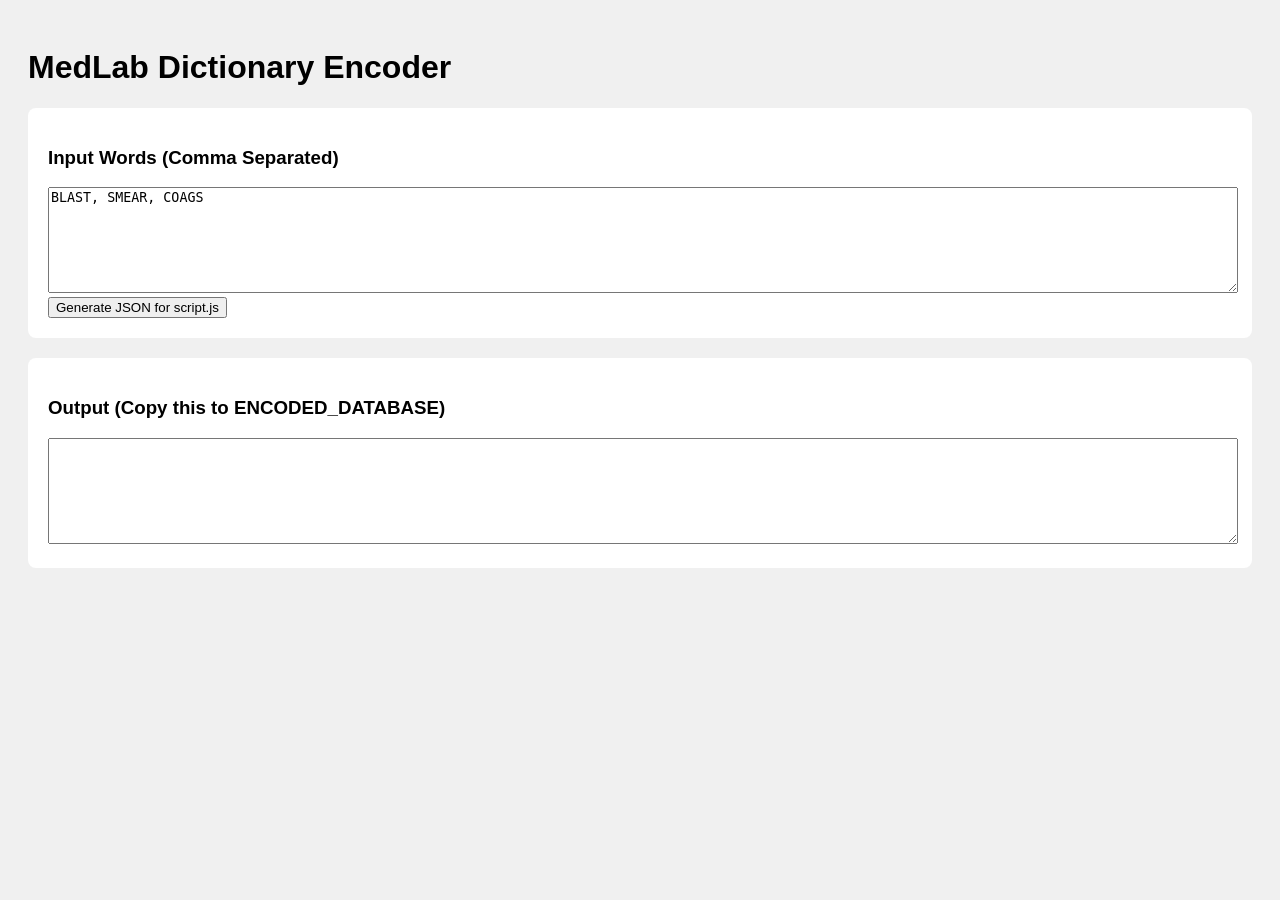
<file: medlab/wordle/admin-medlab-2026.html>
<!DOCTYPE html>
<html>
<head>
    <title>MedLab Admin</title>
    <style>
        body { font-family: sans-serif; padding: 20px; background: #f0f0f0; }
        textarea { width: 100%; height: 100px; }
        .box { background: white; padding: 20px; border-radius: 8px; margin-bottom: 20px; }
    </style>
</head>
<body>
    <h1>MedLab Dictionary Encoder</h1>
    <div class="box">
        <h3>Input Words (Comma Separated)</h3>
        <textarea id="input">BLAST, SMEAR, COAGS</textarea>
        <button onclick="encode()">Generate JSON for script.js</button>
    </div>
    <div class="box">
        <h3>Output (Copy this to ENCODED_DATABASE)</h3>
        <textarea id="output" readonly></textarea>
    </div>

    <script>
        function encode() {
            const raw = document.getElementById('input').value;
            const arr = raw.split(',').map(s => s.trim().toUpperCase()).filter(s => s.length === 5);
            const encoded = arr.map(s => btoa(s));
            document.getElementById('output').value = JSON.stringify(encoded, null, 2);
        }
    </script>
</body>
</html>
</file>
<file: medlab/wordle/style.css>
:root {
    --green: #6aaa64;
    --yellow: #c9b458;
    --gray: #3a3a3c;
    --absent: #121213;
    --border: #3a3a3c;
    --bg: #121213;
    --text: #ffffff;
    --key-bg: #818384;
}

* { box-sizing: border-box; }

body {
    background-color: var(--bg);
    color: var(--text);
    font-family: -apple-system, BlinkMacSystemFont, "Segoe UI", Roboto, Helvetica, Arial, sans-serif;
    margin: 0;
    display: flex;
    flex-direction: column;
    height: 100vh;
    height: -webkit-fill-available;
    overflow: hidden;
    touch-action: manipulation;
}

header {
    display: flex;
    justify-content: space-between;
    align-items: center;
    border-bottom: 1px solid var(--border);
    height: 50px;
    padding: 0 16px;
}

h1 { font-size: 1.1rem; letter-spacing: 1.5px; margin: 0; font-weight: 700; }
.highlight { color: var(--green); }

#game-container {
    flex-grow: 1;
    display: flex;
    justify-content: center;
    align-items: center;
    padding: 10px;
}

#board {
    display: grid;
    grid-template-rows: repeat(6, 1fr);
    grid-gap: 5px;
    height: 100%;
    max-height: 420px;
    aspect-ratio: 5 / 6;
}

.row { display: grid; grid-template-columns: repeat(5, 1fr); grid-gap: 5px; }

.tile {
    border: 2px solid var(--border);
    display: flex;
    justify-content: center;
    align-items: center;
    font-size: 2rem;
    font-weight: bold;
    text-transform: uppercase;
    user-select: none;
    transition: transform 0.1s;
}

.tile[data-state="toggled"] { border-color: #565758; }

/* Keyboard */
#keyboard {
    height: 200px;
    padding: 0 8px 8px;
    padding-bottom: calc(8px + env(safe-area-inset-bottom));
}

.key-row { display: flex; justify-content: center; margin-bottom: 8px; width: 100%; }

.key {
    background-color: var(--key-bg);
    color: white;
    border: 0;
    border-radius: 4px;
    margin: 0 3px;
    height: 58px;
    flex: 1;
    display: flex;
    justify-content: center;
    align-items: center;
    cursor: pointer;
    font-weight: bold;
    font-size: 1rem;
    -webkit-tap-highlight-color: transparent;
}

.key.large { flex: 1.5; font-size: 0.75rem; }

/* Feedback Classes */
.correct { background-color: var(--green) !important; border-color: var(--green) !important; }
.present { background-color: var(--yellow) !important; border-color: var(--yellow) !important; }
.absent { background-color: var(--gray) !important; border-color: var(--gray) !important; }

/* Animations */
.shake { animation: shake 0.5s; }
@keyframes shake {
    0%, 100% {transform: translateX(0);}
    20%, 60% {transform: translateX(-5px);}
    40%, 80% {transform: translateX(5px);}
}

/* Modal Styling */
#modal-overlay {
    position: fixed; top: 0; left: 0; width: 100%; height: 100%;
    background: rgba(0,0,0,0.7); display: flex; align-items: center; justify-content: center; z-index: 100;
}
.modal { background: #1a1a1b; padding: 30px; border-radius: 8px; width: 90%; max-width: 400px; text-align: center; border: 1px solid #333; }
.hidden { display: none !important; }
.close-btn { margin-top: 20px; background: var(--green); border: none; padding: 10px 20px; color: white; border-radius: 4px; cursor: pointer; }
</file>
